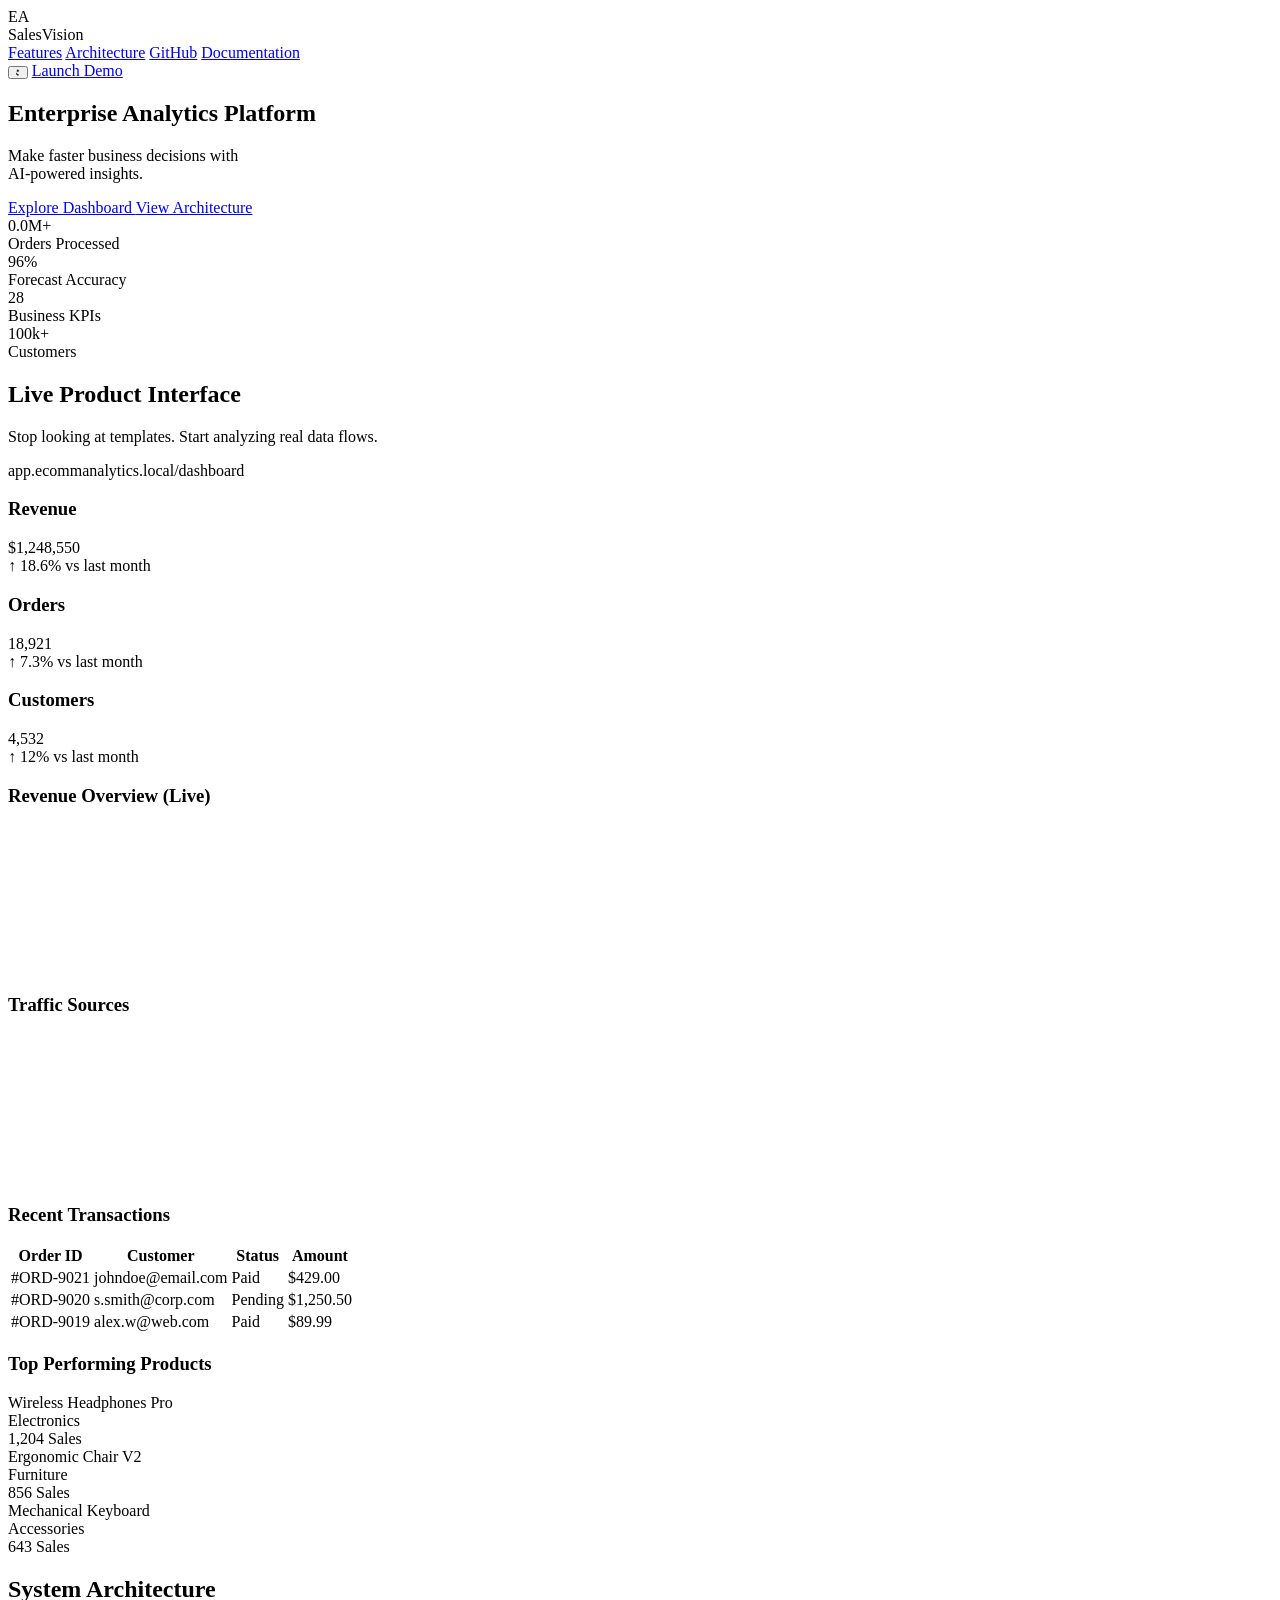
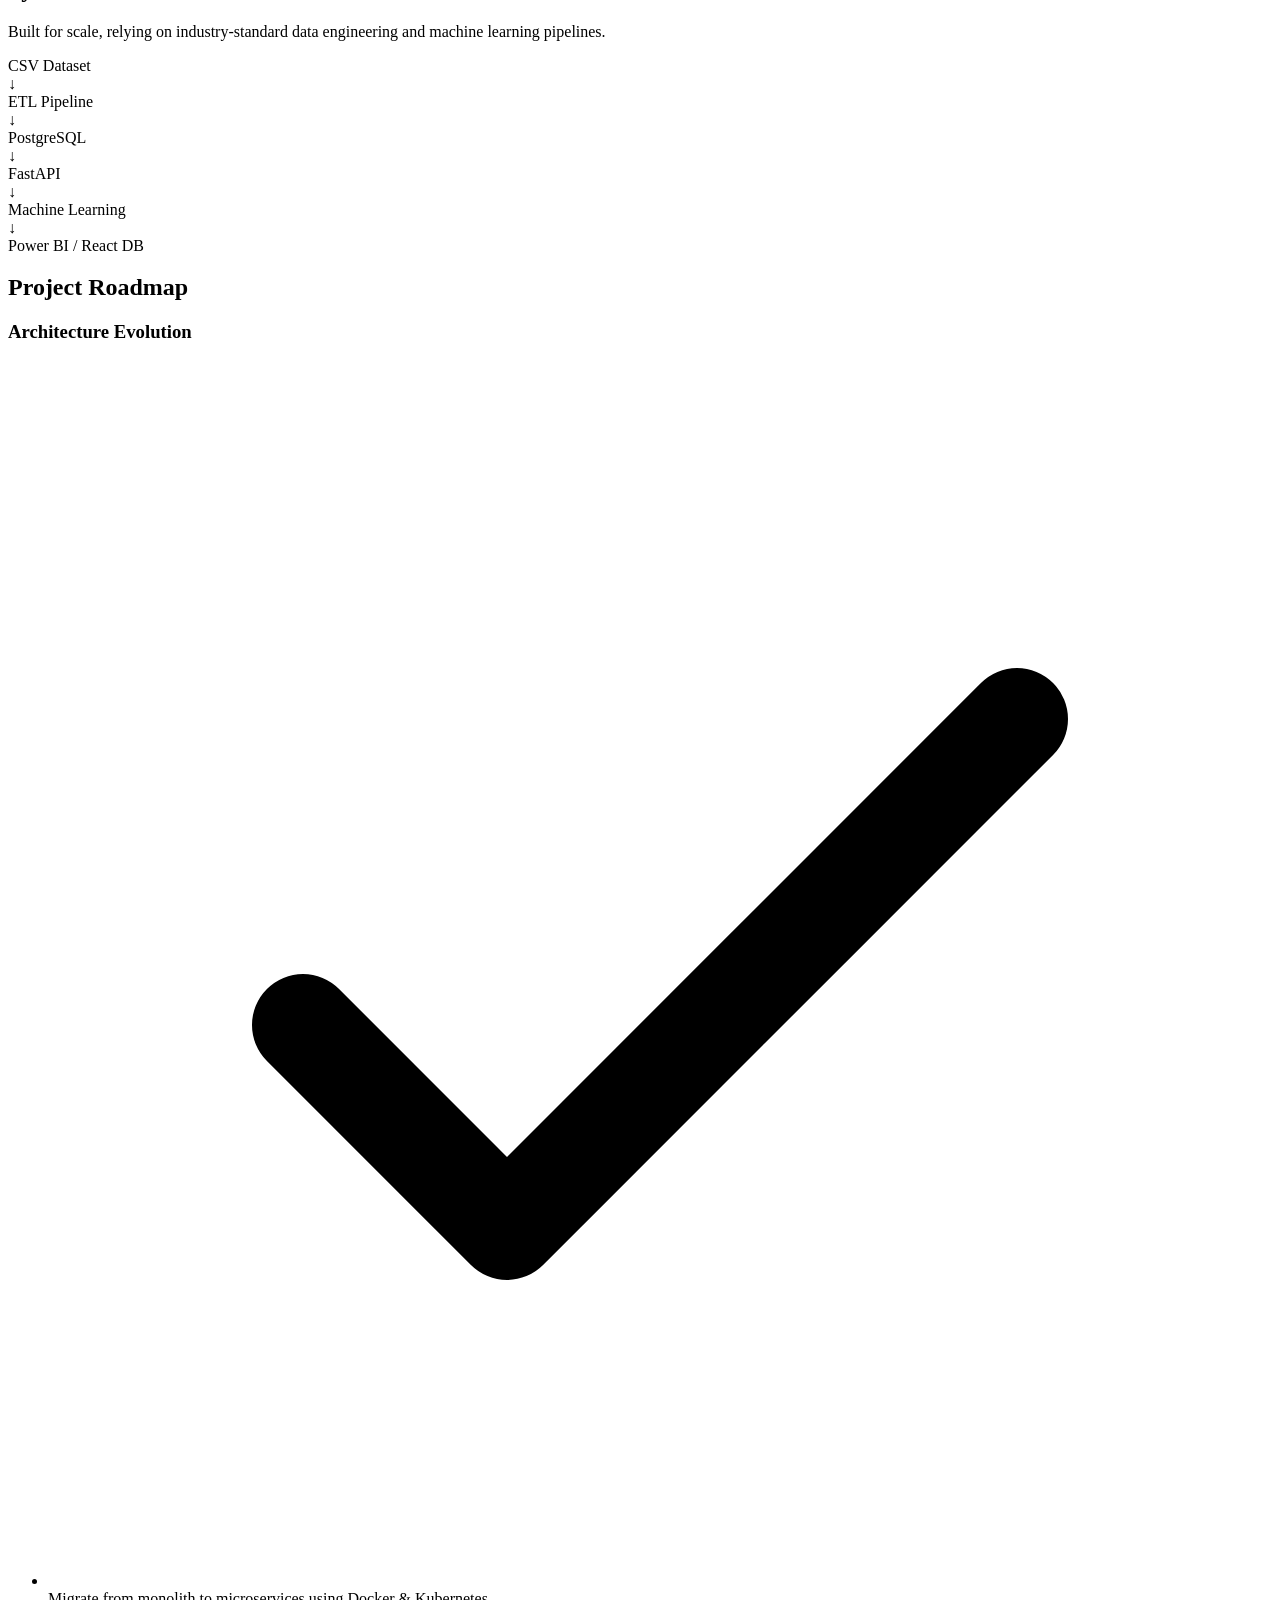
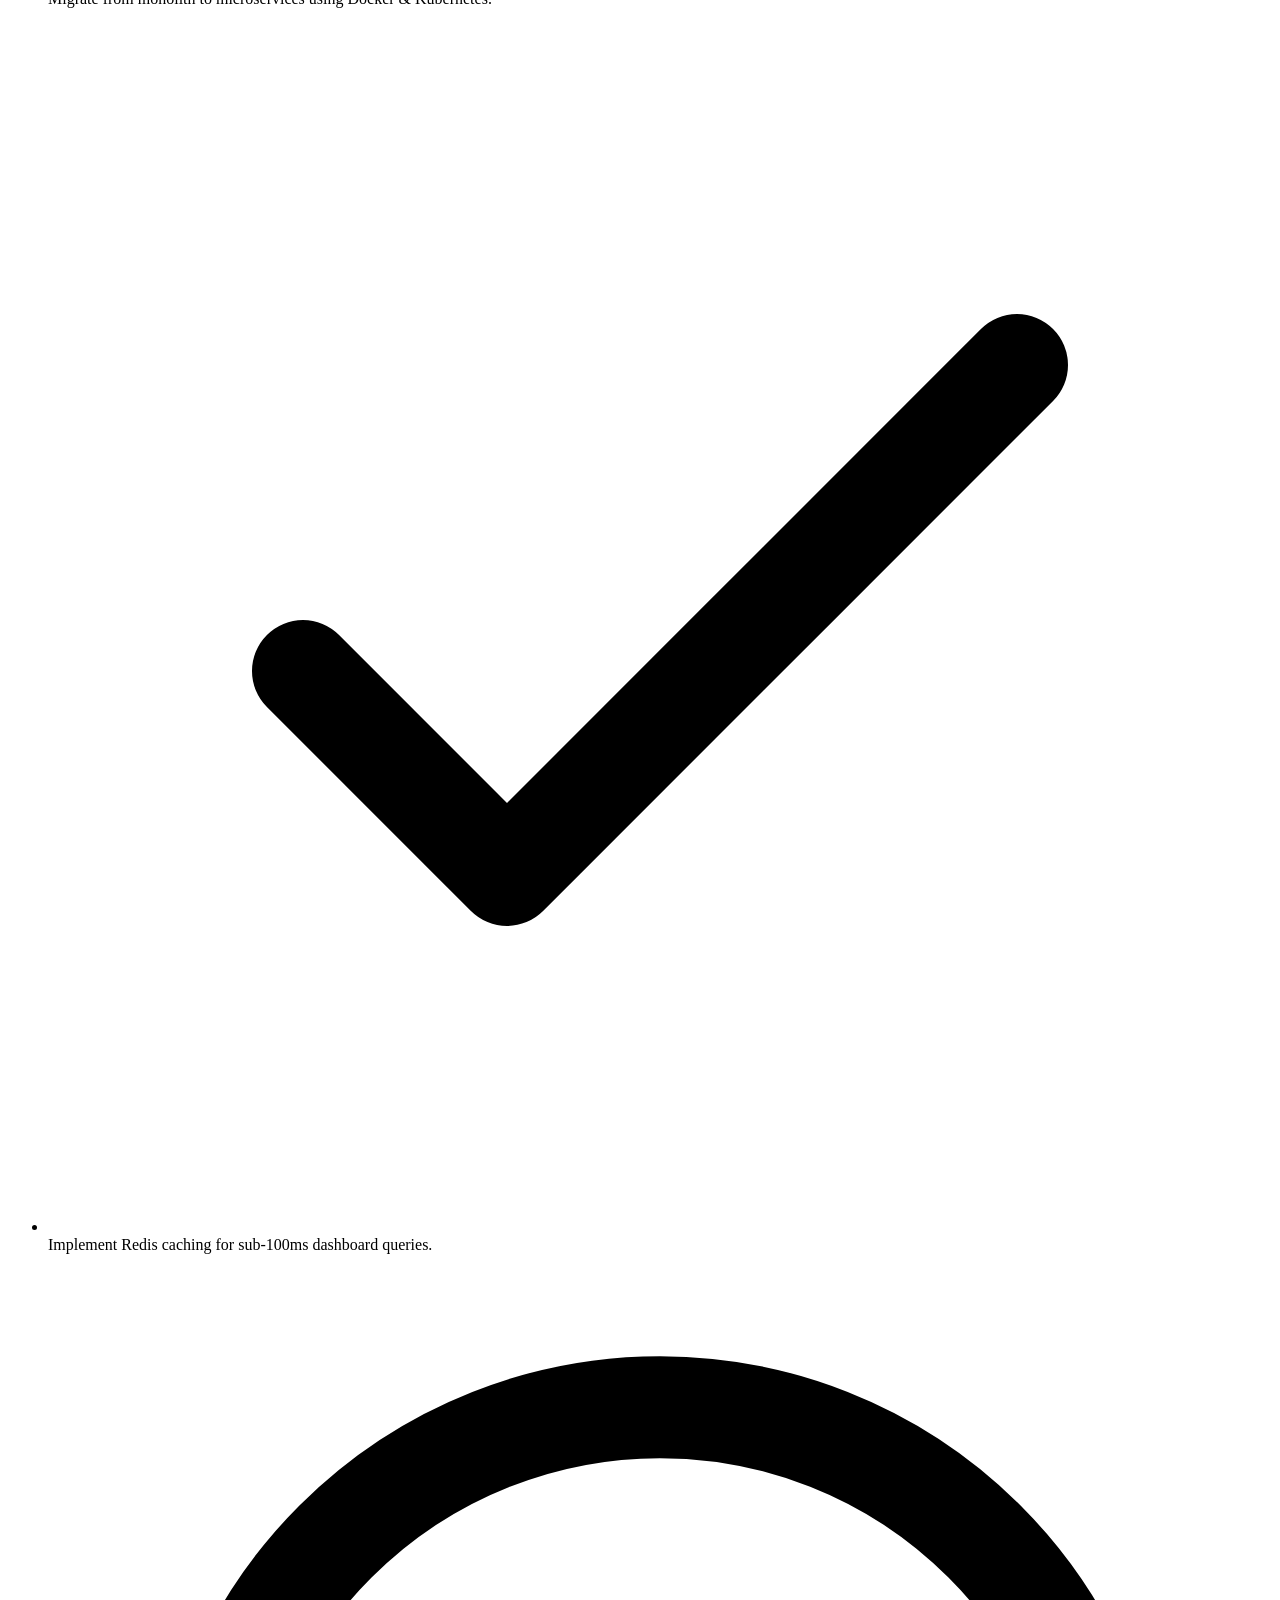
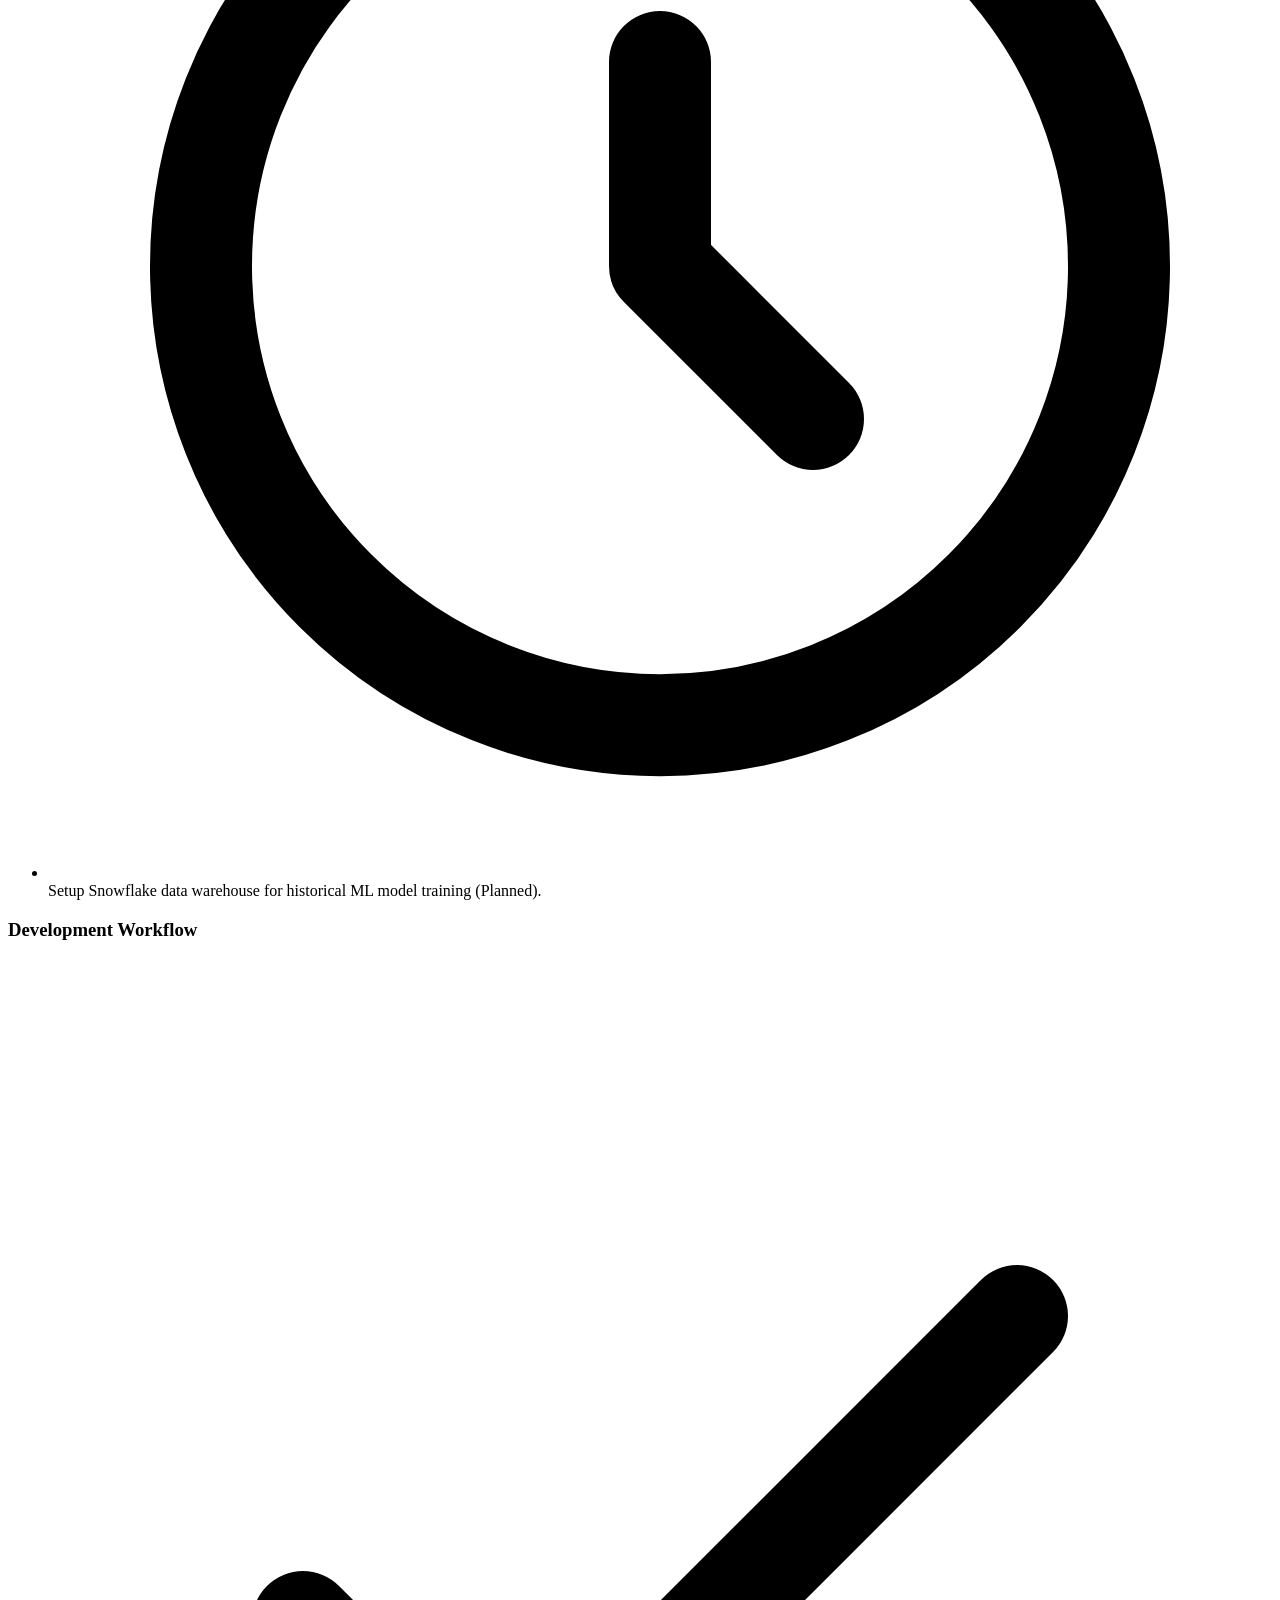
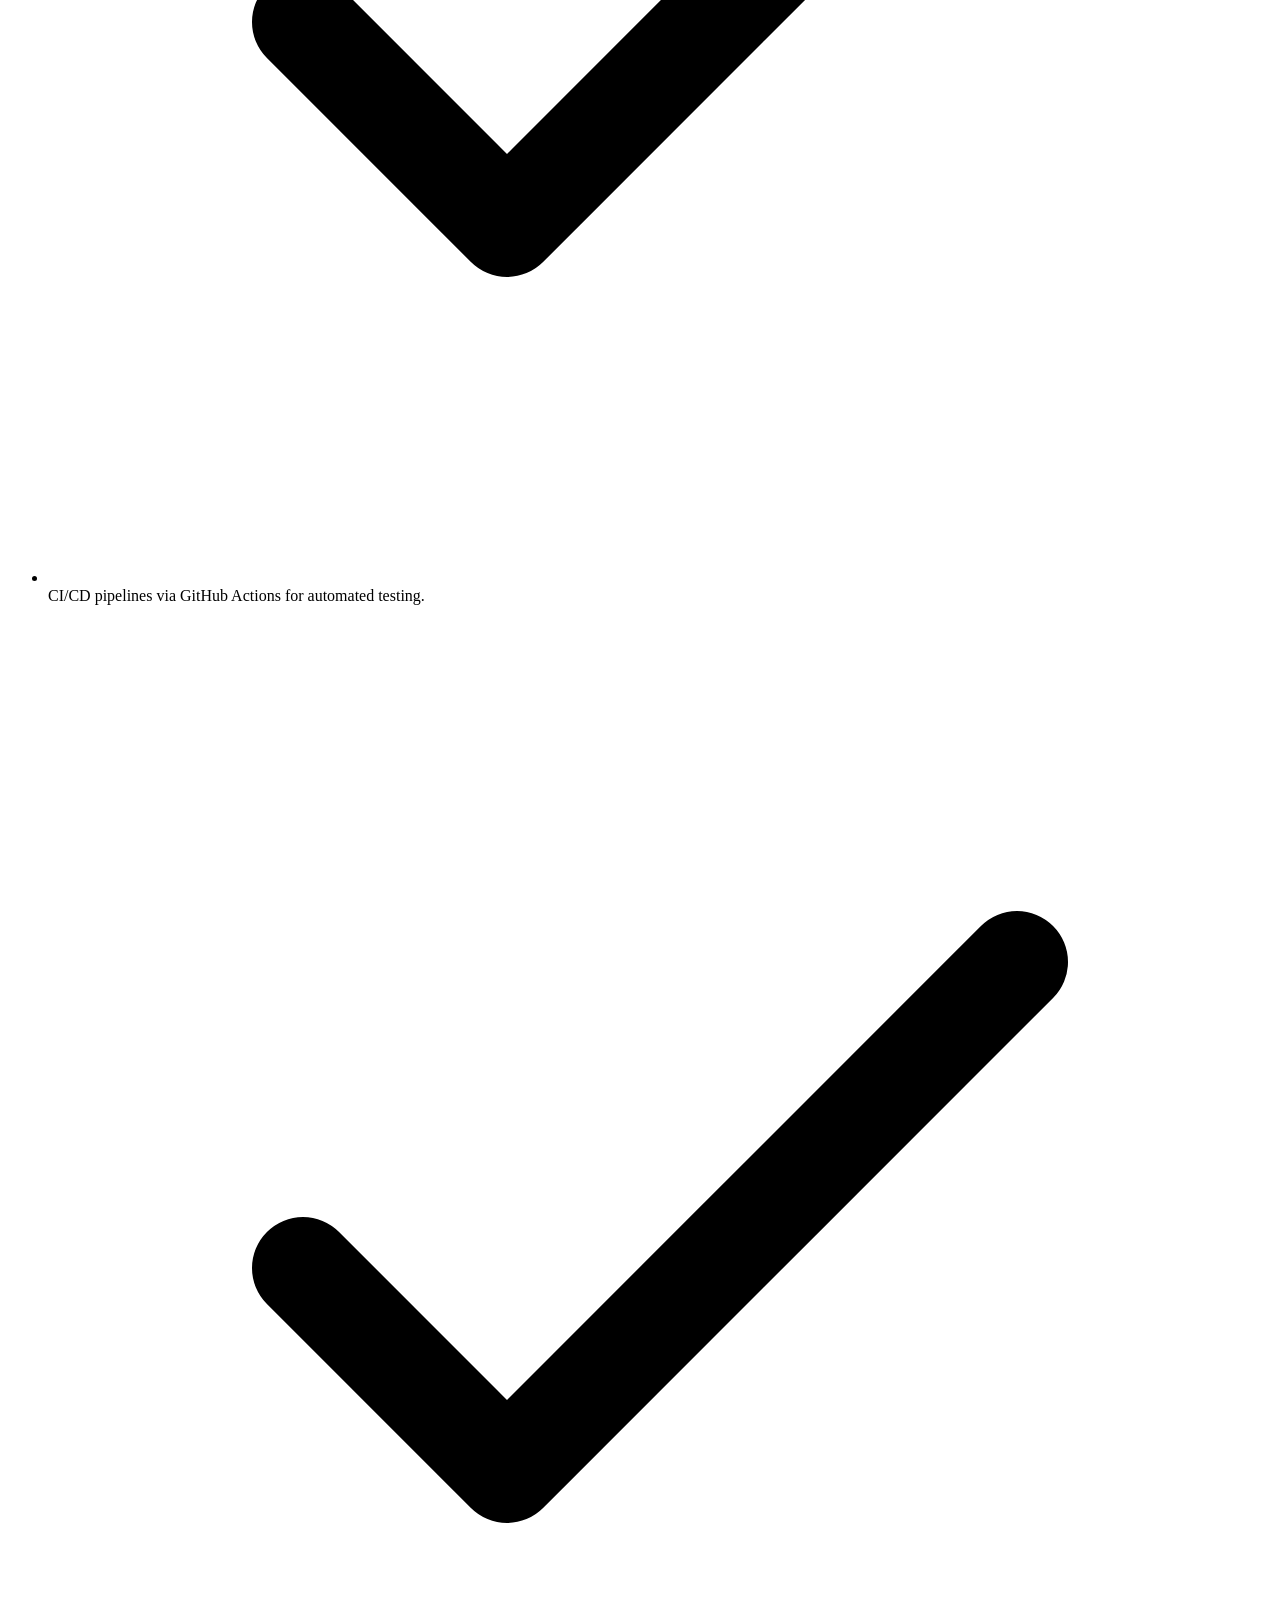
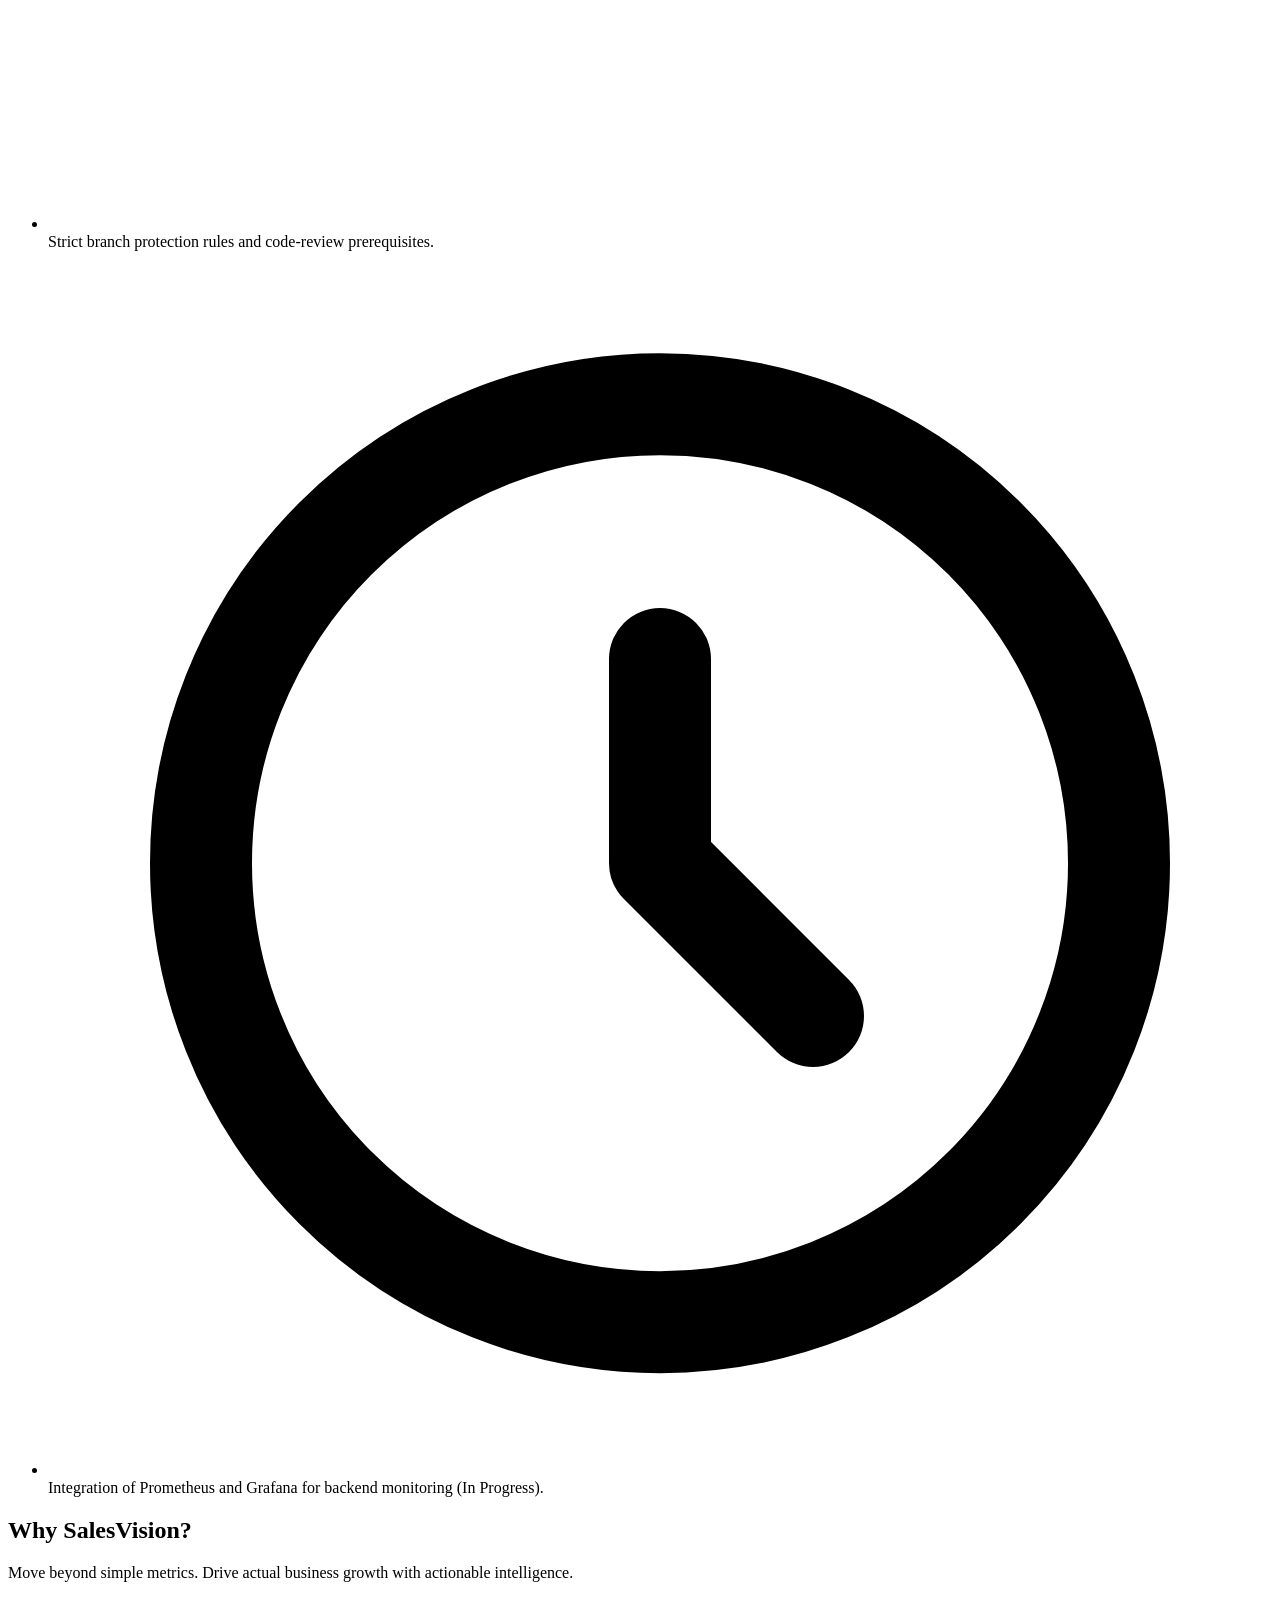
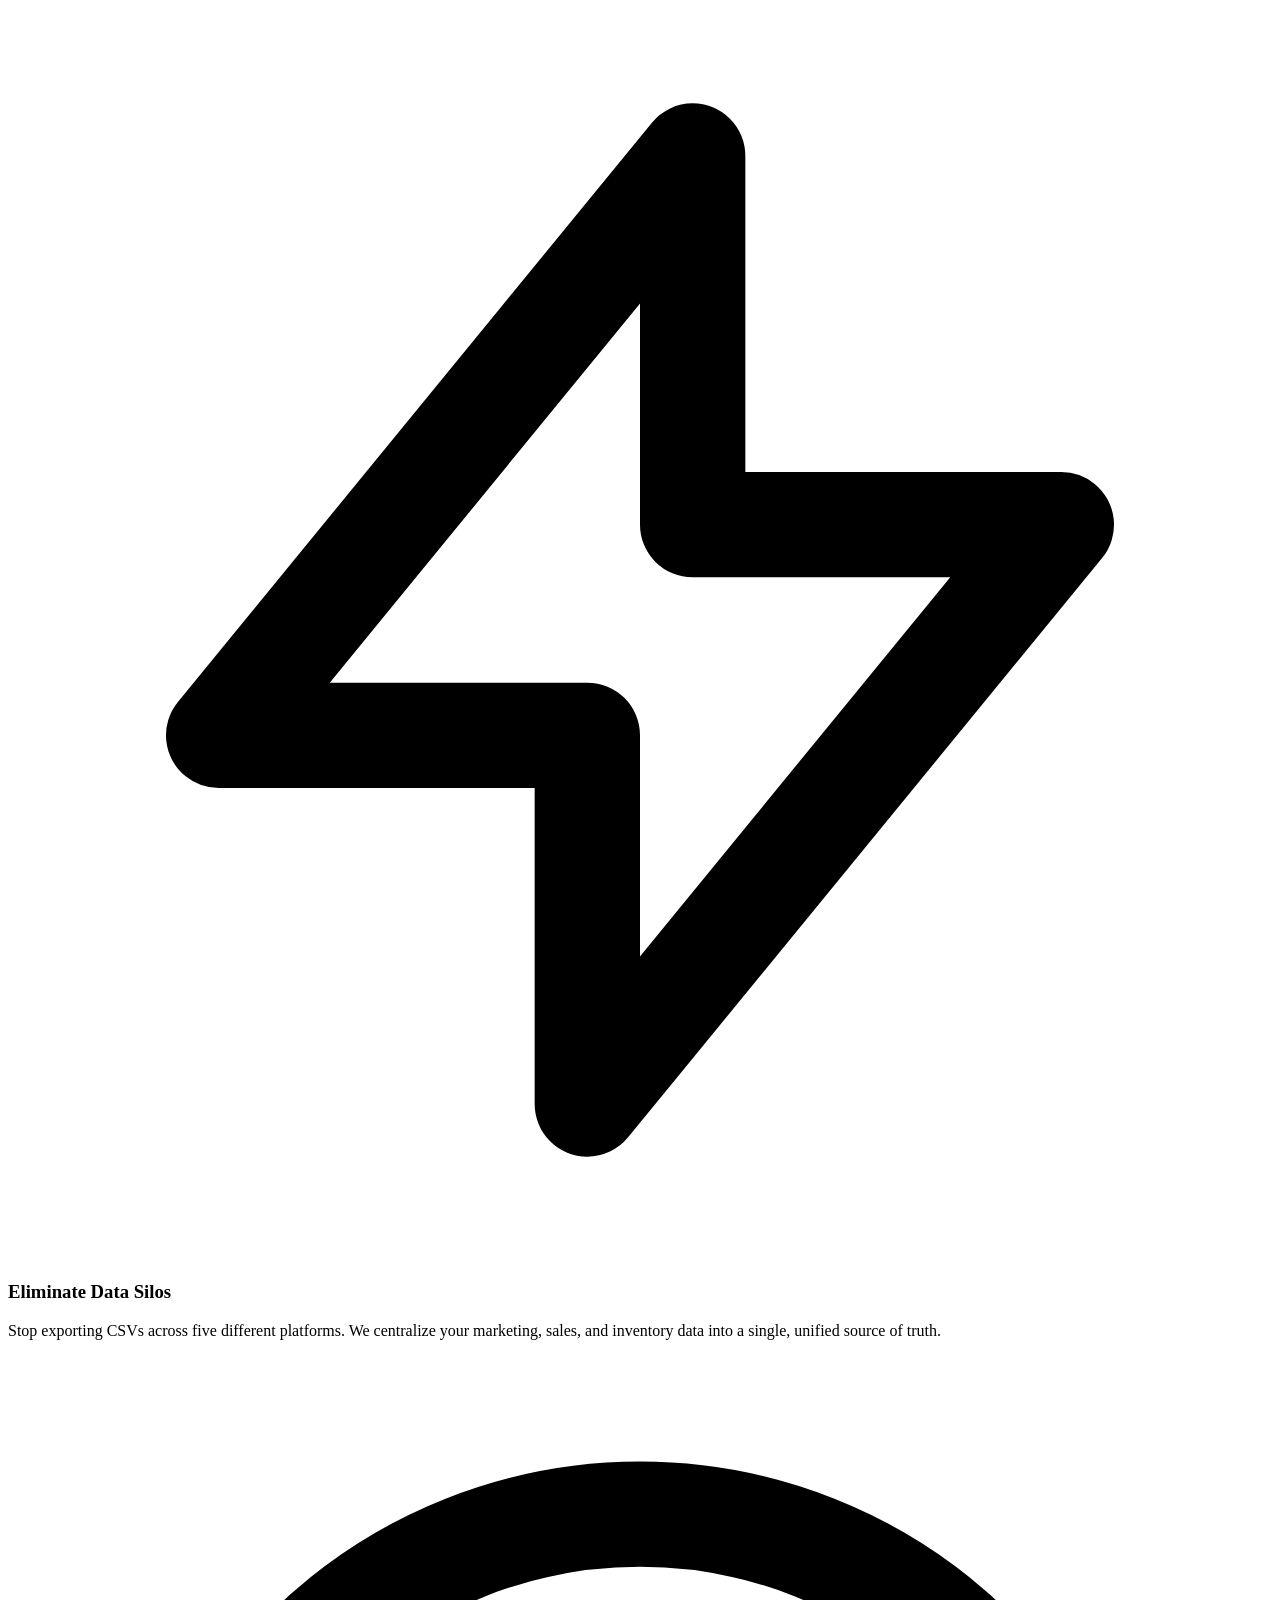
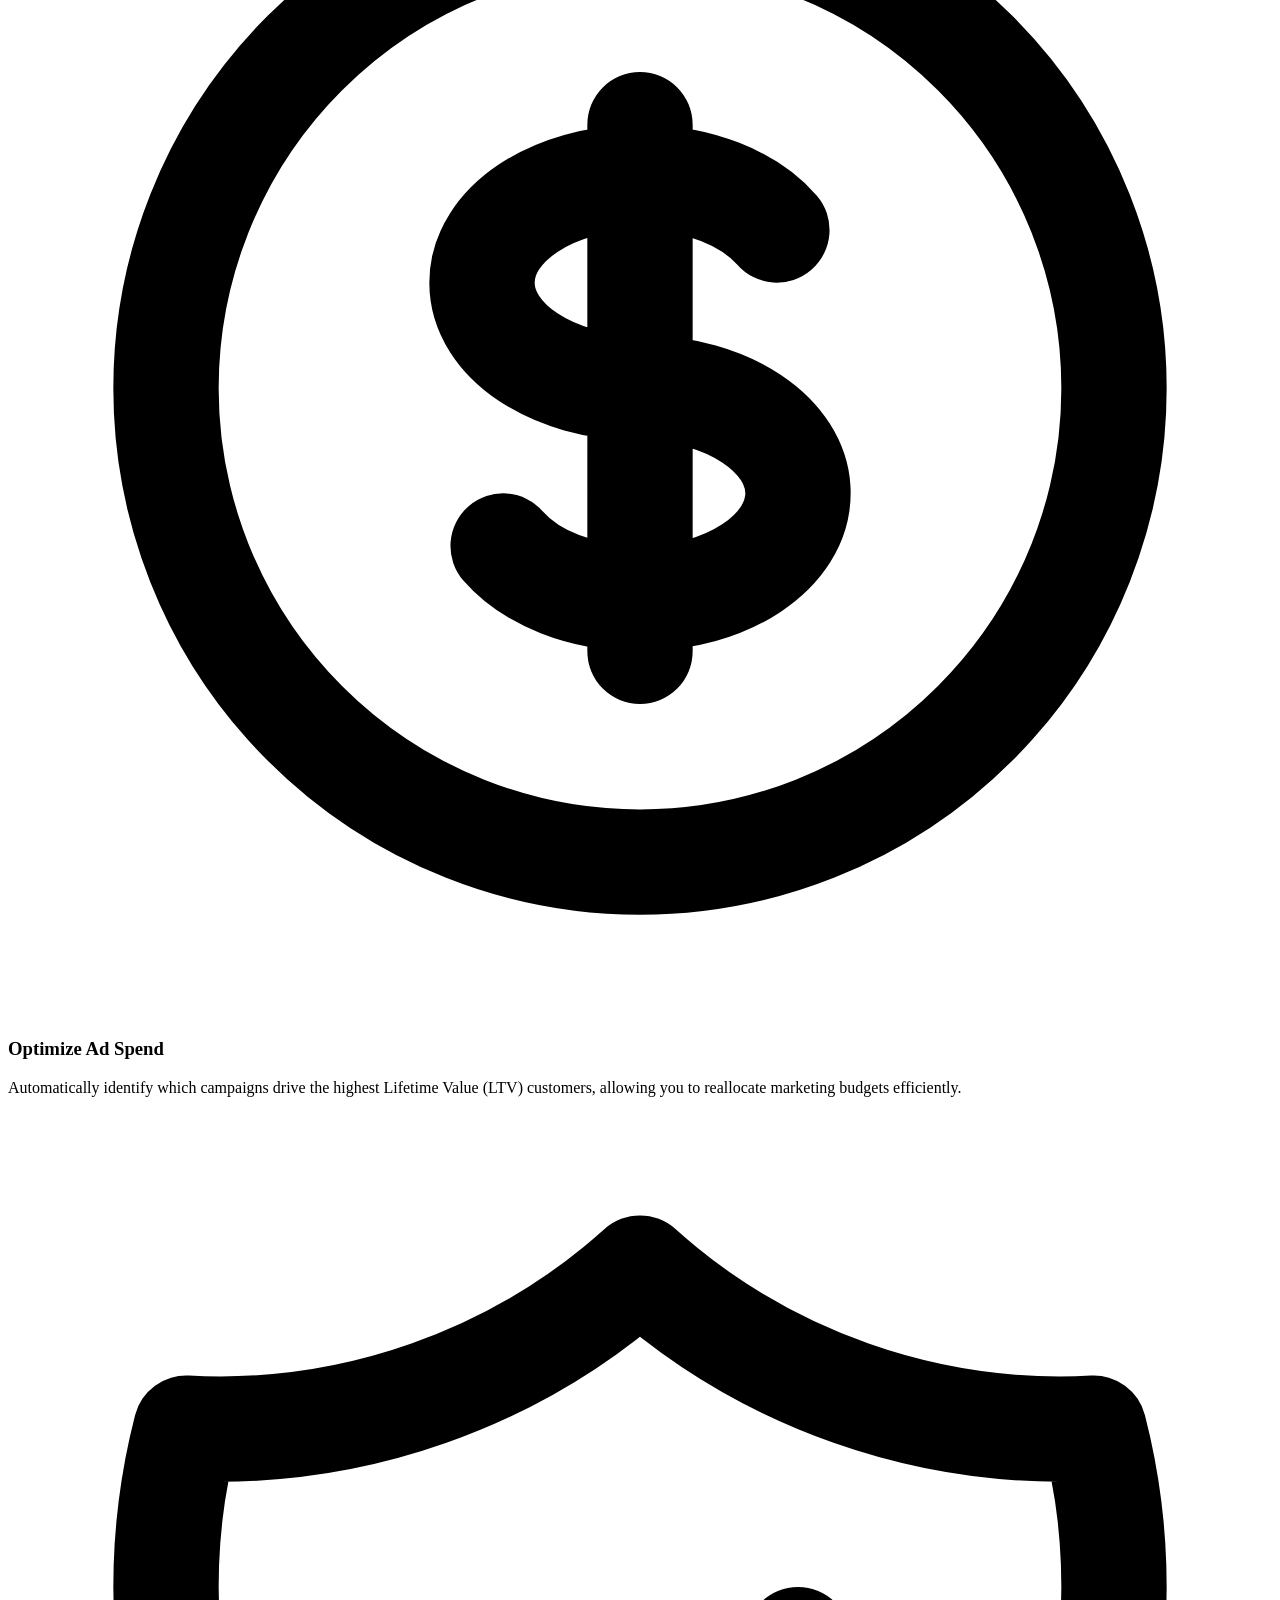
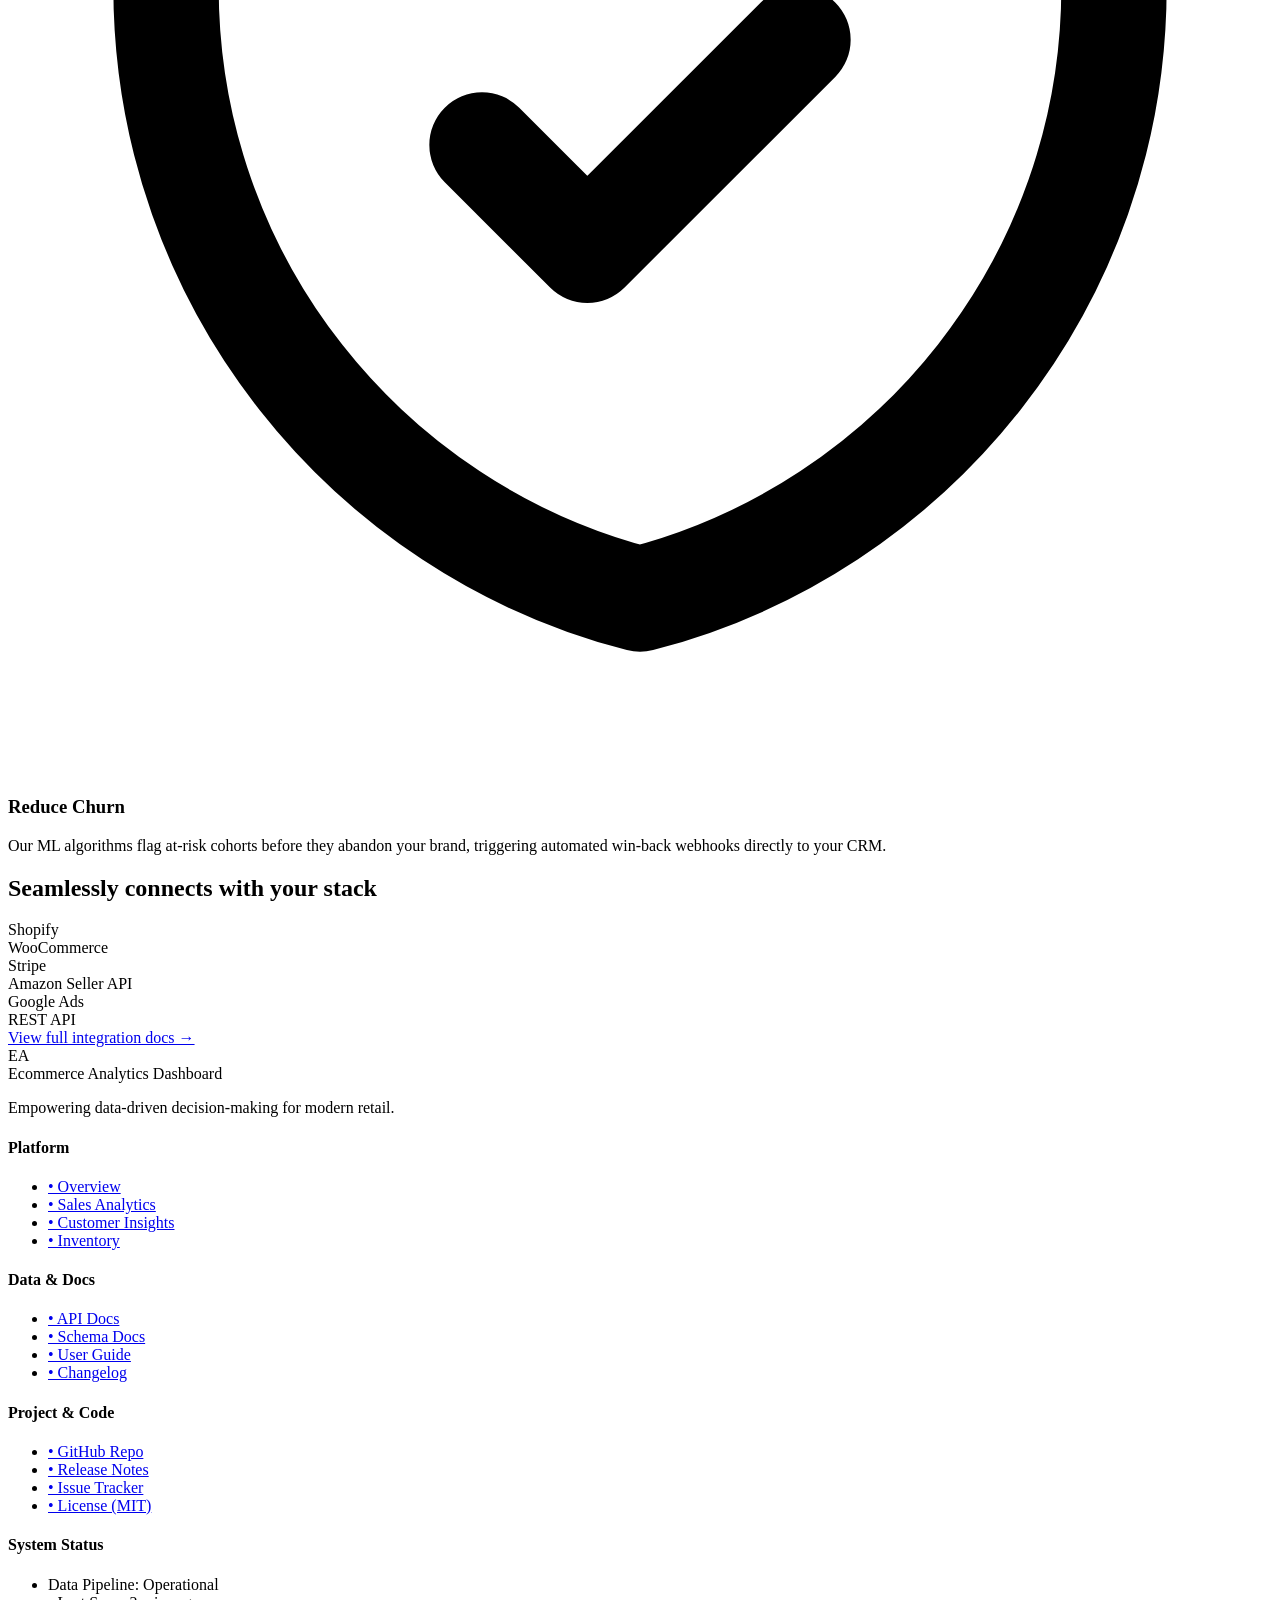
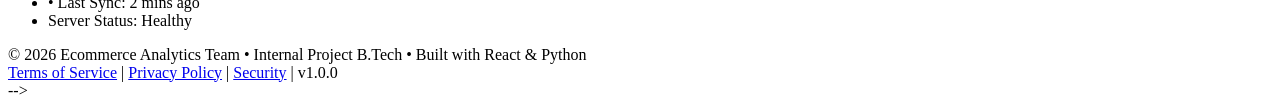
<file: frontend/index.html>
<!-- <!DOCTYPE html>
<html lang="en" class="dark scroll-smooth">
<head>
    <meta charset="UTF-8">
    <meta name="viewport" content="width=device-width, initial-scale=1.0">
    <title>Enterprise Analytics Platform</title>
    <script src="https://cdn.tailwindcss.com"></script>
    <script src="https://cdn.jsdelivr.net/npm/chart.js"></script>
    <link href="https://fonts.googleapis.com/css2?family=Inter:wght@300;400;500;600;700&family=Fira+Code:wght@400;600&display=swap" rel="stylesheet">
    <script>
        tailwind.config = {
            darkMode: 'class',
            theme: {
                extend: {
                    fontFamily: {
                        sans: ['Inter', 'sans-serif'],
                        mono: ['Fira Code', 'monospace'],
                    },
                    colors: {
                        brand: {
                            50: '#f0fdfa',
                            500: '#14b8a6', // Teal
                            600: '#0d9488',
                            900: '#134e4a',
                        },
                        accent: {
                            500: '#ec4899', // Pink
                        }
                    }
                }
            }
        }
    </script>
    <style>
        /* Custom Glass & Glow Utilities */
        .glass-panel {
            background: rgba(255, 255, 255, 0.7);
            backdrop-filter: blur(12px);
            -webkit-backdrop-filter: blur(12px);
            border: 1px solid rgba(0, 0, 0, 0.1);
        }
        .dark .glass-panel {
            background: rgba(17, 24, 39, 0.7);
            border: 1px solid rgba(255, 255, 255, 0.1);
        }
        .glow-text {
            text-shadow: 0 0 20px rgba(20, 184, 166, 0.4);
        }
        .dark .bg-gradient-radial {
            background: radial-gradient(circle at top center, rgba(20, 184, 166, 0.15) 0%, rgba(3, 7, 18, 1) 70%);
        }
        .bg-gradient-radial {
            background: radial-gradient(circle at top center, rgba(20, 184, 166, 0.1) 0%, rgba(249, 250, 251, 1) 70%);
        }
    </style>
</head>
<body class="bg-gray-50 text-gray-900 dark:bg-[#030712] dark:text-gray-100 antialiased transition-colors duration-300">

    <!-- Background Ambient Glows -->
    <div class="fixed top-[-10%] left-[-10%] w-[500px] h-[500px] bg-brand-500 rounded-full mix-blend-multiply dark:mix-blend-screen filter blur-[150px] opacity-20 dark:opacity-10 pointer-events-none z-0"></div>
    <div class="fixed bottom-[-10%] right-[-10%] w-[500px] h-[500px] bg-accent-500 rounded-full mix-blend-multiply dark:mix-blend-screen filter blur-[150px] opacity-20 dark:opacity-10 pointer-events-none z-0"></div>

    <!-- NAVBAR -->
    <nav class="fixed w-full z-50 glass-panel transition-all duration-300">
        <div class="max-w-7xl mx-auto px-4 sm:px-6 lg:px-8">
            <div class="flex items-center justify-between h-16">
                <div class="flex-shrink-0 flex items-center gap-2">
                    <div class="w-8 h-8 rounded bg-gradient-to-br from-brand-400 to-accent-600 flex items-center justify-center font-bold text-white shadow-lg">EA</div>
                    <span class="font-bold text-lg tracking-tight font-mono">SalesVision</span>
                </div>
                
                <div class="hidden md:block">
                    <div class="ml-10 flex items-center space-x-8 text-sm font-medium">
                        <a href="#features" class="text-gray-600 dark:text-gray-300 hover:text-brand-500 dark:hover:text-brand-400 transition-colors">Features</a>
                        <a href="#architecture" class="text-gray-600 dark:text-gray-300 hover:text-brand-500 dark:hover:text-brand-400 transition-colors">Architecture</a>
                        <a href="https://github.com" target="_blank" class="text-gray-600 dark:text-gray-300 hover:text-accent-500 transition-colors">GitHub</a>
                        <a href="#docs" class="text-gray-600 dark:text-gray-300 hover:text-accent-500 transition-colors">Documentation</a>
                    </div>
                </div>

                <div class="flex items-center gap-4">
                    <!-- Theme Toggle -->
                    <button id="theme-toggle" class="p-2 rounded-lg bg-gray-200 dark:bg-gray-800 text-gray-600 dark:text-gray-300 hover:ring-2 ring-brand-500 transition-all">
                        <!-- Sun Icon -->
                        <svg id="theme-toggle-light-icon" class="hidden w-5 h-5" fill="currentColor" viewBox="0 0 20 20" xmlns="http://www.w3.org/2000/svg"><path d="M10 2a1 1 0 011 1v1a1 1 0 11-2 0V3a1 1 0 011-1zm4.22 2.32a1 1 0 011.415 0l.708.708a1 1 0 01-1.414 1.414l-.708-.708a1 1 0 010-1.414zM17 10a1 1 0 01-1 1h-1a1 1 0 110-2h1a1 1 0 011 1zm-2.78 4.68a1 1 0 010 1.415l-.708.708a1 1 0 01-1.414-1.414l.708-.708a1 1 0 011.415 0zM10 17a1 1 0 011 1v1a1 1 0 11-2 0v-1a1 1 0 011-1zm-4.22-2.32a1 1 0 01-1.415 0l-.708-.708a1 1 0 011.414-1.414l.708.708a1 1 0 010 1.415zM3 10a1 1 0 01-1 1H1a1 1 0 110-2h1a1 1 0 011 1zm2.78-4.68a1 1 0 010-1.415l.708-.708a1 1 0 011.414 1.414l-.708.708a1 1 0 01-1.415 0zM10 5a5 5 0 100 10 5 5 0 000-10z" fill-rule="evenodd" clip-rule="evenodd"></path></svg>
                        <!-- Moon Icon -->
                        <svg id="theme-toggle-dark-icon" class="hidden w-5 h-5" fill="currentColor" viewBox="0 0 20 20" xmlns="http://www.w3.org/2000/svg"><path d="M17.293 13.293A8 8 0 016.707 2.707a8.001 8.001 0 1010.586 10.586z"></path></svg>
                    </button>
                    <!-- CTA -->
                    <a href="login.html" class="px-5 py-2 rounded-md bg-brand-600 hover:bg-brand-500 text-white text-sm font-semibold transition-all duration-300 shadow-lg shadow-brand-500/30">
                        Launch Demo
                    </a>
                </div>
            </div>
        </div>
    </nav>

    <!-- HERO SECTION -->
    <section class="relative pt-32 pb-16 lg:pt-48 lg:pb-24 overflow-hidden bg-gradient-radial z-10 min-h-[70vh] flex flex-col justify-center">
        <div class="max-w-7xl mx-auto px-4 sm:px-6 lg:px-8 relative text-center">
            <h1 class="text-5xl md:text-7xl font-extrabold tracking-tight mb-6 text-gray-900 dark:text-white">
                Enterprise Analytics Platform
            </h1>
            <p class="mt-4 max-w-2xl text-lg md:text-2xl text-gray-600 dark:text-gray-400 mx-auto mb-10 font-medium">
                Make faster business decisions with <br class="hidden md:block"/>
                <span class="text-transparent bg-clip-text bg-gradient-to-r from-brand-500 to-accent-500 glow-text font-bold">AI-powered insights.</span>
            </p>
            <div class="flex flex-col sm:flex-row justify-center gap-4">
                <a href="login.html" class="px-8 py-4 rounded-lg bg-gray-900 dark:bg-white text-white dark:text-gray-900 font-bold hover:scale-105 transition-all duration-300 shadow-xl">
                    Explore Dashboard
                </a>
                <a href="#architecture" class="px-8 py-4 rounded-lg glass-panel font-bold hover:bg-gray-100 dark:hover:bg-gray-800 transition-all duration-300">
                    View Architecture
                </a>
            </div>
        </div>
    </section>

    <!-- STATS COUNTER SECTION -->
    <section class="py-12 border-y border-gray-200 dark:border-gray-800 bg-white/50 dark:bg-gray-900/50 relative z-10">
        <div class="max-w-7xl mx-auto px-4 sm:px-6 lg:px-8">
            <div class="grid grid-cols-2 md:grid-cols-4 gap-8 text-center font-mono">
                <div>
                    <div class="text-4xl font-bold text-brand-600 dark:text-brand-400 mb-2 flex justify-center items-baseline">
                        <span class="counter" data-target="1.2">0</span><span>M+</span>
                    </div>
                    <div class="text-sm text-gray-500 dark:text-gray-400 uppercase tracking-wider">Orders Processed</div>
                    <div class="mt-4 border-b border-gray-300 dark:border-gray-700 w-1/2 mx-auto border-dashed"></div>
                </div>
                <div>
                    <div class="text-4xl font-bold text-brand-600 dark:text-brand-400 mb-2 flex justify-center items-baseline">
                        <span class="counter" data-target="96">0</span><span>%</span>
                    </div>
                    <div class="text-sm text-gray-500 dark:text-gray-400 uppercase tracking-wider">Forecast Accuracy</div>
                    <div class="mt-4 border-b border-gray-300 dark:border-gray-700 w-1/2 mx-auto border-dashed"></div>
                </div>
                <div>
                    <div class="text-4xl font-bold text-brand-600 dark:text-brand-400 mb-2 flex justify-center">
                        <span class="counter" data-target="28">0</span>
                    </div>
                    <div class="text-sm text-gray-500 dark:text-gray-400 uppercase tracking-wider">Business KPIs</div>
                    <div class="mt-4 border-b border-gray-300 dark:border-gray-700 w-1/2 mx-auto border-dashed"></div>
                </div>
                <div>
                    <div class="text-4xl font-bold text-brand-600 dark:text-brand-400 mb-2 flex justify-center items-baseline">
                        <span class="counter" data-target="100">0</span><span>k+</span>
                    </div>
                    <div class="text-sm text-gray-500 dark:text-gray-400 uppercase tracking-wider">Customers</div>
                </div>
            </div>
        </div>
    </section>

    <!-- REAL DASHBOARD PREVIEW -->
    <section id="preview" class="relative py-24 z-10 bg-gray-50 dark:bg-[#030712]">
        <div class="max-w-7xl mx-auto px-4 sm:px-6 lg:px-8">
            <div class="text-center mb-12">
                <h2 class="text-3xl font-bold mb-4">Live Product Interface</h2>
                <p class="text-gray-500 dark:text-gray-400">Stop looking at templates. Start analyzing real data flows.</p>
            </div>

            <!-- Faux App Window -->
            <div class="rounded-xl overflow-hidden border border-gray-200 dark:border-gray-800 shadow-2xl bg-white dark:bg-[#111827]">
                <!-- Mac-style Window Header -->
                <div class="h-10 bg-gray-100 dark:bg-gray-900 border-b border-gray-200 dark:border-gray-800 flex items-center px-4 gap-2">
                    <div class="w-3 h-3 rounded-full bg-red-500"></div>
                    <div class="w-3 h-3 rounded-full bg-yellow-500"></div>
                    <div class="w-3 h-3 rounded-full bg-green-500"></div>
                    <div class="ml-4 text-xs font-mono text-gray-500 dark:text-gray-400">app.ecommanalytics.local/dashboard</div>
                </div>
                
                <div class="p-6 md:p-8">
                    <!-- Top KPI Cards (Matching Image 3) -->
                    <div class="grid grid-cols-1 md:grid-cols-3 gap-6 mb-8">
                        
                        <div class="glass-panel p-6 rounded-xl font-mono">
                            <h3 class="text-brand-600 dark:text-brand-400 text-sm mb-4">Revenue</h3>
                            <div class="text-2xl md:text-3xl font-bold text-accent-600 dark:text-accent-500 mb-4">$1,248,550</div>
                            <div class="text-sm flex items-center gap-1 text-green-600 dark:text-green-400">
                                &uarr; 18.6% <span class="text-gray-400 dark:text-gray-500 ml-2 text-xs font-sans">vs last month</span>
                            </div>
                        </div>

                        <div class="glass-panel p-6 rounded-xl font-mono">
                            <h3 class="text-gray-700 dark:text-gray-300 text-sm mb-4">Orders</h3>
                            <div class="text-2xl md:text-3xl font-bold text-accent-600 dark:text-accent-500 mb-4">18,921</div>
                            <div class="text-sm flex items-center gap-1 text-green-600 dark:text-green-400">
                                &uarr; 7.3% <span class="text-gray-400 dark:text-gray-500 ml-2 text-xs font-sans">vs last month</span>
                            </div>
                        </div>

                        <div class="glass-panel p-6 rounded-xl font-mono">
                            <h3 class="text-gray-700 dark:text-gray-300 text-sm mb-4">Customers</h3>
                            <div class="text-2xl md:text-3xl font-bold text-accent-600 dark:text-accent-500 mb-4">4,532</div>
                            <div class="text-sm flex items-center gap-1 text-green-600 dark:text-green-400">
                                &uarr; 12% <span class="text-gray-400 dark:text-gray-500 ml-2 text-xs font-sans">vs last month</span>
                            </div>
                        </div>
                    </div>

                    <!-- Charts Area -->
                    <div class="grid grid-cols-1 lg:grid-cols-3 gap-6 mb-8">
                        <div class="lg:col-span-2 glass-panel p-6 rounded-xl h-[350px] relative">
                            <h3 class="font-bold mb-4">Revenue Overview (Live)</h3>
                            <canvas id="mainChart"></canvas>
                        </div>
                        <div class="glass-panel p-6 rounded-xl h-[200px] relative flex flex-col">
                            <h3 class="font-bold mb-4">Traffic Sources</h3>
                            <div class="flex-grow relative w-full flex justify-center">
                                <canvas id="donutChart"></canvas>
                            </div>
                        </div>
                    </div>

                    <!-- Tables Area -->
                    <div class="grid grid-cols-1 lg:grid-cols-2 gap-6">
                        <div class="glass-panel p-6 rounded-xl overflow-x-auto">
                            <h3 class="font-bold mb-4">Recent Transactions</h3>
                            <table class="w-full text-left text-sm">
                                <thead>
                                    <tr class="border-b border-gray-200 dark:border-gray-700 text-gray-500">
                                        <th class="pb-2">Order ID</th>
                                        <th class="pb-2">Customer</th>
                                        <th class="pb-2">Status</th>
                                        <th class="pb-2 text-right">Amount</th>
                                    </tr>
                                </thead>
                                <tbody class="font-mono text-xs">
                                    <tr class="border-b border-gray-100 dark:border-gray-800">
                                        <td class="py-3 text-brand-500">#ORD-9021</td>
                                        <td class="py-3">johndoe@email.com</td>
                                        <td class="py-3"><span class="px-2 py-1 bg-green-100 dark:bg-green-900/30 text-green-600 rounded">Paid</span></td>
                                        <td class="py-3 text-right">$429.00</td>
                                    </tr>
                                    <tr class="border-b border-gray-100 dark:border-gray-800">
                                        <td class="py-3 text-brand-500">#ORD-9020</td>
                                        <td class="py-3">s.smith@corp.com</td>
                                        <td class="py-3"><span class="px-2 py-1 bg-yellow-100 dark:bg-yellow-900/30 text-yellow-600 rounded">Pending</span></td>
                                        <td class="py-3 text-right">$1,250.50</td>
                                    </tr>
                                    <tr>
                                        <td class="py-3 text-brand-500">#ORD-9019</td>
                                        <td class="py-3">alex.w@web.com</td>
                                        <td class="py-3"><span class="px-2 py-1 bg-green-100 dark:bg-green-900/30 text-green-600 rounded">Paid</span></td>
                                        <td class="py-3 text-right">$89.99</td>
                                    </tr>
                                </tbody>
                            </table>
                        </div>
                        
                        <div class="glass-panel p-6 rounded-xl">
                            <h3 class="font-bold mb-4">Top Performing Products</h3>
                            <div class="space-y-4">
                                <div class="flex items-center justify-between">
                                    <div class="flex items-center gap-3">
                                        <div class="w-10 h-10 rounded bg-gray-200 dark:bg-gray-700"></div>
                                        <div>
                                            <div class="font-semibold text-sm">Wireless Headphones Pro</div>
                                            <div class="text-xs text-gray-500">Electronics</div>
                                        </div>
                                    </div>
                                    <div class="font-mono text-sm font-bold text-accent-500">1,204 Sales</div>
                                </div>
                                <div class="flex items-center justify-between">
                                    <div class="flex items-center gap-3">
                                        <div class="w-10 h-10 rounded bg-gray-200 dark:bg-gray-700"></div>
                                        <div>
                                            <div class="font-semibold text-sm">Ergonomic Chair V2</div>
                                            <div class="text-xs text-gray-500">Furniture</div>
                                        </div>
                                    </div>
                                    <div class="font-mono text-sm font-bold text-accent-500">856 Sales</div>
                                </div>
                                <div class="flex items-center justify-between">
                                    <div class="flex items-center gap-3">
                                        <div class="w-10 h-10 rounded bg-gray-200 dark:bg-gray-700"></div>
                                        <div>
                                            <div class="font-semibold text-sm">Mechanical Keyboard</div>
                                            <div class="text-xs text-gray-500">Accessories</div>
                                        </div>
                                    </div>
                                    <div class="font-mono text-sm font-bold text-accent-500">643 Sales</div>
                                </div>
                            </div>
                        </div>
                    </div>

                </div>
            </div>
        </div>
    </section>

    <!-- ARCHITECTURE SECTION -->
    <section id="architecture" class="py-24 relative z-10 border-t border-gray-200 dark:border-gray-800">
        <div class="max-w-7xl mx-auto px-4 sm:px-6 lg:px-8 text-center">
            <h2 class="text-3xl font-bold mb-4">System Architecture</h2>
            <p class="text-gray-500 dark:text-gray-400 mb-16 max-w-2xl mx-auto">Built for scale, relying on industry-standard data engineering and machine learning pipelines.</p>
            
            <div class="flex flex-col items-center justify-center font-mono space-y-4 max-w-lg mx-auto bg-white/50 dark:bg-gray-900/50 p-8 rounded-2xl border border-gray-200 dark:border-gray-800 shadow-lg">
                <div class="text-yellow-600 dark:text-yellow-500 font-bold text-lg">CSV Dataset</div>
                <div class="text-gray-400">&darr;</div>
                
                <div class="text-accent-600 dark:text-accent-500 font-bold text-lg">ETL Pipeline</div>
                <div class="text-gray-400">&darr;</div>
                
                <div class="text-accent-600 dark:text-accent-500 font-bold text-lg">PostgreSQL</div>
                <div class="text-gray-400">&darr;</div>
                
                <div class="text-accent-600 dark:text-accent-500 font-bold text-lg">FastAPI</div>
                <div class="text-gray-400">&darr;</div>
                
                <div class="text-accent-600 dark:text-accent-500 font-bold text-lg">Machine Learning</div>
                <div class="text-gray-400">&darr;</div>
                
                <div class="text-yellow-600 dark:text-yellow-500 font-bold text-lg">Power BI / React DB</div>
            </div>
        </div>
    </section>

    <!-- ROADMAP / WORKFLOW SECTION (Replaces Testimonials) -->
    <section class="py-24 relative z-10 bg-brand-50/50 dark:bg-brand-900/10 border-t border-gray-200 dark:border-gray-800">
        <div class="max-w-7xl mx-auto px-4 sm:px-6 lg:px-8">
            <h2 class="text-3xl font-bold mb-12 text-center text-brand-600 dark:text-brand-400 font-mono">Project Roadmap</h2>
            
            <div class="grid grid-cols-1 md:grid-cols-2 gap-12 max-w-4xl mx-auto">
                <div class="glass-panel p-8 rounded-2xl border-l-4 border-l-brand-500">
                    <h3 class="text-xl font-bold mb-4 font-mono">Architecture Evolution</h3>
                    <ul class="space-y-3 text-gray-600 dark:text-gray-400">
                        <li class="flex items-start gap-2">
                            <svg class="w-5 h-5 text-brand-500 mt-0.5 shrink-0" fill="none" stroke="currentColor" viewBox="0 0 24 24"><path stroke-linecap="round" stroke-linejoin="round" stroke-width="2" d="M5 13l4 4L19 7"></path></svg>
                            Migrate from monolith to microservices using Docker & Kubernetes.
                        </li>
                        <li class="flex items-start gap-2">
                            <svg class="w-5 h-5 text-brand-500 mt-0.5 shrink-0" fill="none" stroke="currentColor" viewBox="0 0 24 24"><path stroke-linecap="round" stroke-linejoin="round" stroke-width="2" d="M5 13l4 4L19 7"></path></svg>
                            Implement Redis caching for sub-100ms dashboard queries.
                        </li>
                        <li class="flex items-start gap-2">
                            <svg class="w-5 h-5 text-gray-300 dark:text-gray-600 mt-0.5 shrink-0" fill="none" stroke="currentColor" viewBox="0 0 24 24"><path stroke-linecap="round" stroke-linejoin="round" stroke-width="2" d="M12 8v4l3 3m6-3a9 9 0 11-18 0 9 9 0 0118 0z"></path></svg>
                            Setup Snowflake data warehouse for historical ML model training (Planned).
                        </li>
                    </ul>
                </div>
                
                <div class="glass-panel p-8 rounded-2xl border-l-4 border-l-accent-500">
                    <h3 class="text-xl font-bold mb-4 font-mono">Development Workflow</h3>
                    <ul class="space-y-3 text-gray-600 dark:text-gray-400">
                        <li class="flex items-start gap-2">
                            <svg class="w-5 h-5 text-accent-500 mt-0.5 shrink-0" fill="none" stroke="currentColor" viewBox="0 0 24 24"><path stroke-linecap="round" stroke-linejoin="round" stroke-width="2" d="M5 13l4 4L19 7"></path></svg>
                            CI/CD pipelines via GitHub Actions for automated testing.
                        </li>
                        <li class="flex items-start gap-2">
                            <svg class="w-5 h-5 text-accent-500 mt-0.5 shrink-0" fill="none" stroke="currentColor" viewBox="0 0 24 24"><path stroke-linecap="round" stroke-linejoin="round" stroke-width="2" d="M5 13l4 4L19 7"></path></svg>
                            Strict branch protection rules and code-review prerequisites.
                        </li>
                        <li class="flex items-start gap-2">
                            <svg class="w-5 h-5 text-gray-300 dark:text-gray-600 mt-0.5 shrink-0" fill="none" stroke="currentColor" viewBox="0 0 24 24"><path stroke-linecap="round" stroke-linejoin="round" stroke-width="2" d="M12 8v4l3 3m6-3a9 9 0 11-18 0 9 9 0 0118 0z"></path></svg>
                            Integration of Prometheus and Grafana for backend monitoring (In Progress).
                        </li>
                    </ul>
                </div>
            </div>
        </div>
    </section>


    <!-- BENEFITS SECTION -->
    <section id="benefits" class="py-24 relative z-10 bg-white/50 dark:bg-gray-900/50 border-t border-gray-200 dark:border-gray-800">
        <div class="max-w-7xl mx-auto px-4 sm:px-6 lg:px-8">
            <div class="text-center mb-16">
                <h2 class="text-3xl font-bold mb-4 text-gray-900 dark:text-white">Why SalesVision?</h2>
                <p class="text-gray-500 dark:text-gray-400 max-w-2xl mx-auto">Move beyond simple metrics. Drive actual business growth with actionable intelligence.</p>
            </div>

            <div class="grid grid-cols-1 md:grid-cols-3 gap-8">
                <!-- Benefit 1 -->
                <div class="glass-panel p-8 rounded-2xl group hover:-translate-y-2 transition-all duration-300">
                    <div class="w-14 h-14 rounded-xl bg-brand-100 dark:bg-brand-900/30 flex items-center justify-center mb-6 border border-brand-200 dark:border-brand-500/30 group-hover:scale-110 transition-transform">
                        <svg class="w-7 h-7 text-brand-600 dark:text-brand-400" fill="none" stroke="currentColor" viewBox="0 0 24 24"><path stroke-linecap="round" stroke-linejoin="round" stroke-width="2" d="M13 10V3L4 14h7v7l9-11h-7z"></path></svg>
                    </div>
                    <h3 class="text-xl font-bold mb-3 text-gray-900 dark:text-white font-mono">Eliminate Data Silos</h3>
                    <p class="text-gray-600 dark:text-gray-400 text-sm leading-relaxed">
                        Stop exporting CSVs across five different platforms. We centralize your marketing, sales, and inventory data into a single, unified source of truth.
                    </p>
                </div>
                
                <!-- Benefit 2 -->
                <div class="glass-panel p-8 rounded-2xl group hover:-translate-y-2 transition-all duration-300">
                    <div class="w-14 h-14 rounded-xl bg-accent-100 dark:bg-accent-900/30 flex items-center justify-center mb-6 border border-accent-200 dark:border-accent-500/30 group-hover:scale-110 transition-transform">
                        <svg class="w-7 h-7 text-accent-600 dark:text-accent-400" fill="none" stroke="currentColor" viewBox="0 0 24 24"><path stroke-linecap="round" stroke-linejoin="round" stroke-width="2" d="M12 8c-1.657 0-3 .895-3 2s1.343 2 3 2 3 .895 3 2-1.343 2-3 2m0-8c1.11 0 2.08.402 2.599 1M12 8V7m0 1v8m0 0v1m0-1c-1.11 0-2.08-.402-2.599-1M21 12a9 9 0 11-18 0 9 9 0 0118 0z"></path></svg>
                    </div>
                    <h3 class="text-xl font-bold mb-3 text-gray-900 dark:text-white font-mono">Optimize Ad Spend</h3>
                    <p class="text-gray-600 dark:text-gray-400 text-sm leading-relaxed">
                        Automatically identify which campaigns drive the highest Lifetime Value (LTV) customers, allowing you to reallocate marketing budgets efficiently.
                    </p>
                </div>

                <!-- Benefit 3 -->
                <div class="glass-panel p-8 rounded-2xl group hover:-translate-y-2 transition-all duration-300">
                    <div class="w-14 h-14 rounded-xl bg-blue-100 dark:bg-blue-900/30 flex items-center justify-center mb-6 border border-blue-200 dark:border-blue-500/30 group-hover:scale-110 transition-transform">
                        <svg class="w-7 h-7 text-blue-600 dark:text-blue-400" fill="none" stroke="currentColor" viewBox="0 0 24 24"><path stroke-linecap="round" stroke-linejoin="round" stroke-width="2" d="M9 12l2 2 4-4m5.618-4.016A11.955 11.955 0 0112 2.944a11.955 11.955 0 01-8.618 3.04A12.02 12.02 0 003 9c0 5.591 3.824 10.29 9 11.622 5.176-1.332 9-6.03 9-11.622 0-1.042-.133-2.052-.382-3.016z"></path></svg>
                    </div>
                    <h3 class="text-xl font-bold mb-3 text-gray-900 dark:text-white font-mono">Reduce Churn</h3>
                    <p class="text-gray-600 dark:text-gray-400 text-sm leading-relaxed">
                        Our ML algorithms flag at-risk cohorts before they abandon your brand, triggering automated win-back webhooks directly to your CRM.
                    </p>
                </div>
            </div>
        </div>
    </section>

    <!-- INTEGRATIONS SECTION -->
    <section class="py-24 relative z-10 bg-gray-50 dark:bg-[#030712] border-t border-gray-200 dark:border-gray-800 overflow-hidden">
        <div class="max-w-7xl mx-auto px-4 sm:px-6 lg:px-8 text-center">
            <h2 class="text-sm font-bold text-gray-500 dark:text-gray-400 uppercase tracking-widest mb-10 font-mono">Seamlessly connects with your stack</h2>
            
            <div class="flex flex-wrap justify-center items-center gap-4 md:gap-6 max-w-4xl mx-auto">
                <!-- Integration Cards -->
                <div class="glass-panel px-6 py-4 rounded-xl flex items-center gap-3 hover:border-brand-500 transition-colors cursor-pointer">
                    <div class="w-3 h-3 rounded-full bg-green-500"></div>
                    <span class="font-bold text-gray-800 dark:text-gray-200">Shopify</span>
                </div>
                <div class="glass-panel px-6 py-4 rounded-xl flex items-center gap-3 hover:border-accent-500 transition-colors cursor-pointer">
                    <div class="w-3 h-3 rounded-full bg-purple-500"></div>
                    <span class="font-bold text-gray-800 dark:text-gray-200">WooCommerce</span>
                </div>
                <div class="glass-panel px-6 py-4 rounded-xl flex items-center gap-3 hover:border-blue-500 transition-colors cursor-pointer">
                    <div class="w-3 h-3 rounded-full bg-blue-500"></div>
                    <span class="font-bold text-gray-800 dark:text-gray-200">Stripe</span>
                </div>
                <div class="glass-panel px-6 py-4 rounded-xl flex items-center gap-3 hover:border-yellow-500 transition-colors cursor-pointer">
                    <div class="w-3 h-3 rounded-full bg-yellow-500"></div>
                    <span class="font-bold text-gray-800 dark:text-gray-200">Amazon Seller API</span>
                </div>
                <div class="glass-panel px-6 py-4 rounded-xl flex items-center gap-3 hover:border-red-500 transition-colors cursor-pointer">
                    <div class="w-3 h-3 rounded-full bg-red-500"></div>
                    <span class="font-bold text-gray-800 dark:text-gray-200">Google Ads</span>
                </div>
                <div class="glass-panel px-6 py-4 rounded-xl flex items-center gap-3 hover:border-brand-500 transition-colors cursor-pointer">
                    <div class="w-3 h-3 rounded-full bg-brand-500"></div>
                    <span class="font-bold text-gray-800 dark:text-gray-200">REST API</span>
                </div>
            </div>
            
            <div class="mt-12">
                <a href="#docs" class="text-brand-600 dark:text-brand-400 font-mono text-sm hover:underline">View full integration docs &rarr;</a>
            </div>
        </div>
    </section>



    <!-- PROFESSIONAL FOOTER -->
    <footer class="bg-gray-900 text-gray-300 font-mono text-sm py-12 border-t border-gray-700">
        <div class="max-w-7xl mx-auto px-4 sm:px-6 lg:px-8">
            
            <!-- Footer Header -->
            <div class="mb-10 pb-6 border-b border-gray-700">
                <div class="flex items-center gap-3 mb-2">
                    <div class="w-6 h-6 rounded bg-white text-gray-900 flex items-center justify-center font-bold text-xs">EA</div>
                    <span class="font-bold text-lg text-white">Ecommerce Analytics Dashboard</span>
                </div>
                <p class="text-gray-400">Empowering data-driven decision-making for modern retail.</p>
            </div>

            <!-- Columns -->
            <div class="grid grid-cols-2 md:grid-cols-4 gap-8 mb-10 pb-10 border-b border-gray-700">
                <!-- Col 1 -->
                <div>
                    <h4 class="text-white font-bold mb-4 uppercase tracking-wider">Platform</h4>
                    <ul class="space-y-2">
                        <li><a href="#" class="hover:text-white transition-colors">&bull; Overview</a></li>
                        <li><a href="#" class="hover:text-white transition-colors">&bull; Sales Analytics</a></li>
                        <li><a href="#" class="hover:text-white transition-colors">&bull; Customer Insights</a></li>
                        <li><a href="#" class="hover:text-white transition-colors">&bull; Inventory</a></li>
                    </ul>
                </div>
                <!-- Col 2 -->
                <div>
                    <h4 class="text-white font-bold mb-4 uppercase tracking-wider">Data & Docs</h4>
                    <ul class="space-y-2">
                        <li><a href="#" class="hover:text-white transition-colors">&bull; API Docs</a></li>
                        <li><a href="#" class="hover:text-white transition-colors">&bull; Schema Docs</a></li>
                        <li><a href="#" class="hover:text-white transition-colors">&bull; User Guide</a></li>
                        <li><a href="#" class="hover:text-white transition-colors">&bull; Changelog</a></li>
                    </ul>
                </div>
                <!-- Col 3 -->
                <div>
                    <h4 class="text-white font-bold mb-4 uppercase tracking-wider">Project & Code</h4>
                    <ul class="space-y-2">
                        <li><a href="#" class="hover:text-white transition-colors">&bull; GitHub Repo</a></li>
                        <li><a href="#" class="hover:text-white transition-colors">&bull; Release Notes</a></li>
                        <li><a href="#" class="hover:text-white transition-colors">&bull; Issue Tracker</a></li>
                        <li><a href="#" class="hover:text-white transition-colors">&bull; License (MIT)</a></li>
                    </ul>
                </div>
                <!-- Col 4 -->
                <div>
                    <h4 class="text-white font-bold mb-4 uppercase tracking-wider">System Status</h4>
                    <ul class="space-y-2">
                        <li class="flex items-center gap-2">
                            <span class="w-2 h-2 rounded-full bg-green-500"></span> Data Pipeline: Operational
                        </li>
                        <li>&bull; Last Sync: 2 mins ago</li>
                        <li class="flex items-center gap-2">
                            <span class="w-2 h-2 rounded-full bg-green-500"></span> Server Status: Healthy
                        </li>
                    </ul>
                </div>
            </div>

            <!-- Footer Bottom -->
            <div class="flex flex-col md:flex-row justify-between items-center text-xs text-gray-500">
                <div class="mb-4 md:mb-0">
                    &copy; 2026 Ecommerce Analytics Team &bull; Internal Project B.Tech &bull; Built with React & Python
                </div>
                <div class="flex space-x-4">
                    <a href="#" class="hover:text-white transition-colors">Terms of Service</a>
                    <span class="text-gray-700">|</span>
                    <a href="#" class="hover:text-white transition-colors">Privacy Policy</a>
                    <span class="text-gray-700">|</span>
                    <a href="#" class="hover:text-white transition-colors">Security</a>
                    <span class="text-gray-700">|</span>
                    <span class="text-white">v1.0.0</span>
                </div>
            </div>

        </div>
    </footer>


    <!-- SCRIPTS -->
    <script>
        // --- 1. DARK/LIGHT MODE TOGGLE ---
        const themeToggleBtn = document.getElementById('theme-toggle');
        const darkIcon = document.getElementById('theme-toggle-dark-icon');
        const lightIcon = document.getElementById('theme-toggle-light-icon');

        // Check initial state
        if (document.documentElement.classList.contains('dark')) {
            lightIcon.classList.remove('hidden');
        } else {
            darkIcon.classList.remove('hidden');
        }

        themeToggleBtn.addEventListener('click', function() {
            darkIcon.classList.toggle('hidden');
            lightIcon.classList.toggle('hidden');
            
            if (document.documentElement.classList.contains('dark')) {
                document.documentElement.classList.remove('dark');
                localStorage.setItem('color-theme', 'light');
                updateCharts('light');
            } else {
                document.documentElement.classList.add('dark');
                localStorage.setItem('color-theme', 'dark');
                updateCharts('dark');
            }
        });

        // --- 2. NUMBER COUNTER ANIMATION ---
        const counters = document.querySelectorAll('.counter');
        const speed = 100; // lower = faster

        const animateCounters = () => {
            counters.forEach(counter => {
                const updateCount = () => {
                    const target = +counter.getAttribute('data-target');
                    const count = +counter.innerText;
                    // Increment step
                    const inc = target / speed;

                    if (count < target) {
                        // Check if it's a float
                        if(target % 1 !== 0) {
                             counter.innerText = (count + inc).toFixed(1);
                        } else {
                             counter.innerText = Math.ceil(count + inc);
                        }
                        setTimeout(updateCount, 15);
                    } else {
                        counter.innerText = target;
                    }
                };
                updateCount();
            });
        }

        // Trigger animation when scrolled into view
        const observer = new IntersectionObserver((entries) => {
            if(entries[0].isIntersecting) {
                animateCounters();
                observer.disconnect();
            }
        }, { threshold: 0.5 });
        
        observer.observe(document.querySelector('.counter'));

        // --- 3. CHART.JS INITIALIZATION ---
        
        // Define colors based on theme
        const getChartColors = (theme) => {
            const isDark = theme === 'dark' || document.documentElement.classList.contains('dark');
            return {
                gridColor: isDark ? 'rgba(255, 255, 255, 0.1)' : 'rgba(0, 0, 0, 0.1)',
                textColor: isDark ? '#9ca3af' : '#4b5563', // gray-400 : gray-600
                primary: '#14b8a6', // brand
                secondary: '#ec4899', // accent
                tertiary: '#3b82f6' // blue
            };
        };

        let mainChart, donutChart;

        const initCharts = () => {
            const colors = getChartColors();
            
            // --- Line Chart (Revenue) ---
            const ctxMain = document.getElementById('mainChart').getContext('2d');
            
            // Create Gradient
            const gradient = ctxMain.createLinearGradient(0, 0, 0, 400);
            gradient.addColorStop(0, 'rgba(20, 184, 166, 0.5)'); // brand-500 transparent
            gradient.addColorStop(1, 'rgba(20, 184, 166, 0.0)');

            mainChart = new Chart(ctxMain, {
                type: 'line',
                data: {
                    labels: ['Jan', 'Feb', 'Mar', 'Apr', 'May', 'Jun', 'Jul'],
                    datasets: [{
                        label: 'Revenue ($)',
                        data: [650000, 780000, 740000, 920000, 890000, 1100000, 1248550],
                        borderColor: colors.primary,
                        backgroundColor: gradient,
                        borderWidth: 3,
                        pointBackgroundColor: colors.secondary,
                        pointBorderColor: '#fff',
                        pointHoverBackgroundColor: '#fff',
                        pointHoverBorderColor: colors.secondary,
                        fill: true,
                        tension: 0.4
                    }]
                },
                options: {
                    responsive: true,
                    maintainAspectRatio: false,
                    plugins: { legend: { display: false } },
                    scales: {
                        y: {
                            grid: { color: colors.gridColor, drawBorder: false },
                            ticks: { color: colors.textColor }
                        },
                        x: {
                            grid: { display: false },
                            ticks: { color: colors.textColor }
                        }
                    }
                }
            });

            // --- Doughnut Chart (Traffic) ---
            const ctxDonut = document.getElementById('donutChart').getContext('2d');
            donutChart = new Chart(ctxDonut, {
                type: 'doughnut',
                data: {
                    labels: ['Organic Search', 'Social Media', 'Direct', 'Referral'],
                    datasets: [{
                        data: [45, 25, 20, 10],
                        backgroundColor: [colors.primary, colors.secondary, colors.tertiary, '#f59e0b'],
                        borderWidth: 0,
                        hoverOffset: 4
                    }]
                },
                options: {
                    responsive: true,
                    maintainAspectRatio: false,
                    cutout: '75%',
                    plugins: {
                        legend: {
                            position: 'bottom',
                            labels: { color: colors.textColor, padding: 20, usePointStyle: true }
                        }
                    }
                }
            });
        };

        const updateCharts = (theme) => {
            if(!mainChart || !donutChart) return;
            const colors = getChartColors(theme);
            
            // Update Main Chart
            mainChart.options.scales.y.grid.color = colors.gridColor;
            mainChart.options.scales.y.ticks.color = colors.textColor;
            mainChart.options.scales.x.ticks.color = colors.textColor;
            mainChart.update();

            // Update Donut Chart
            donutChart.options.plugins.legend.labels.color = colors.textColor;
            donutChart.update();
        };

        // Initialize charts on load
        window.addEventListener('load', initCharts);

    </script>
</body>
</html> -->
</file>
